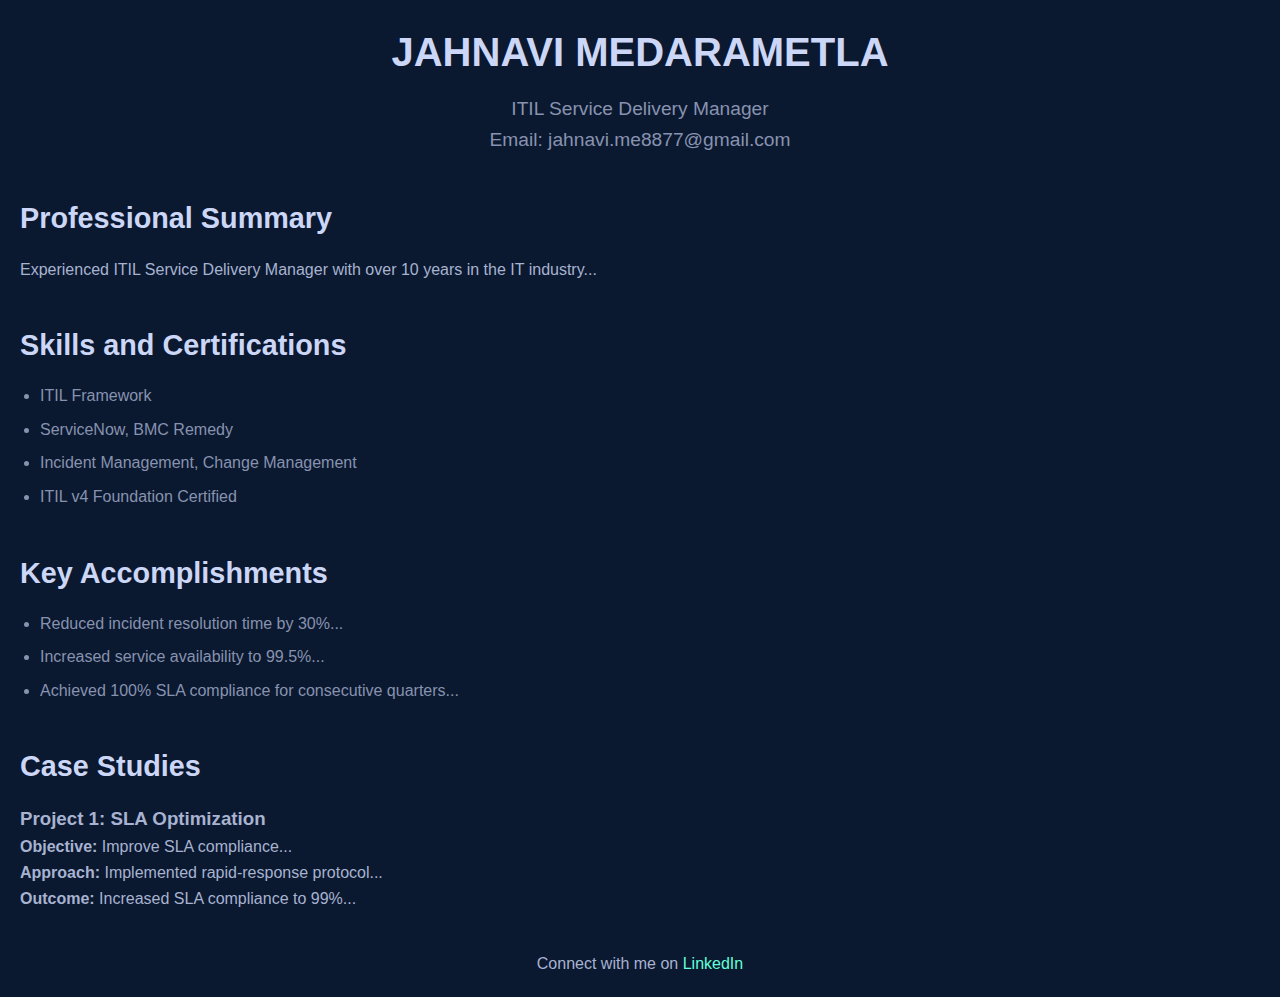
<file: index.html>
<!DOCTYPE html>
<html lang="en">
<head>
  <meta charset="UTF-8">
  <meta name="viewport" content="width=device-width, initial-scale=1.0">
  <title>ITIL Service Delivery Manager Portfolio</title>
  <link rel="stylesheet" href="style.css">
</head>
<body>
  <!-- Header Section -->
  <header>
    <h1>JAHNAVI MEDARAMETLA</h1>
    <p>ITIL Service Delivery Manager</p>
    <p>Email: jahnavi.me8877@gmail.com</p>
  </header>

  <!-- Summary Section -->
  <section id="summary">
    <h2>Professional Summary</h2>
    <p>Experienced ITIL Service Delivery Manager with over 10 years in the IT industry...</p>
  </section>

  <!-- Skills Section -->
  <section id="skills">
    <h2>Skills and Certifications</h2>
    <ul>
      <li>ITIL Framework</li>
      <li>ServiceNow, BMC Remedy</li>
      <li>Incident Management, Change Management</li>
      <li>ITIL v4 Foundation Certified</li>
    </ul>
  </section>

  <!-- Key Accomplishments Section -->
  <section id="accomplishments">
    <h2>Key Accomplishments</h2>
    <ul>
      <li>Reduced incident resolution time by 30%...</li>
      <li>Increased service availability to 99.5%...</li>
      <li>Achieved 100% SLA compliance for consecutive quarters...</li>
    </ul>
  </section>

  <!-- Case Studies Section -->
  <section id="case-studies">
    <h2>Case Studies</h2>
    <h3>Project 1: SLA Optimization</h3>
    <p><strong>Objective:</strong> Improve SLA compliance...</p>
    <p><strong>Approach:</strong> Implemented rapid-response protocol...</p>
    <p><strong>Outcome:</strong> Increased SLA compliance to 99%...</p>
  </section>

  <!-- Footer Section -->
  <footer>
    <p>Connect with me on <a href="https://www.linkedin.com/in/jahnavi-medarametla-88b543204">LinkedIn</a></p>
  </footer>
</body>
</html>
</file>
<file: style.css>
/* Basic Reset */
* {
  margin: 0;
  padding: 0;
  box-sizing: border-box;
}

body {
  background-color: #0a192f; /* Dark background similar to Brittany's */
  font-family: 'Calibre', 'Inter', sans-serif; /* Similar font family */
  color: #a8b2d1; /* Light slate text color */
  line-height: 1.6;
  padding: 20px;
}

/* Header */
header {
  text-align: center;
  margin-bottom: 40px;
}

header h1 {
  font-size: 2.5em;
  color: #ccd6f6; /* Lightest slate color for text */
  margin-bottom: 10px;
}

header p {
  font-size: 1.2em;
  color: #8892b0; /* Slightly lighter slate for subtext */
}

/* Section Styling */
section {
  margin-bottom: 40px;
}

h2 {
  font-size: 1.8em;
  color: #ccd6f6; /* Lightest slate for headings */
  margin-bottom: 15px;
  font-weight: 600;
}

/* List Styling */
ul {
  list-style: disc;
  padding-left: 20px;
  color: #8892b0; /* Slate color for list items */
}

ul li {
  margin-bottom: 8px;
}

/* Links */
a {
  color: #64ffda; /* Green link color */
  text-decoration: none;
  transition: color 0.3s ease;
}

a:hover {
  color: #ccd6f6; /* Lightest slate color on hover */
}

/* Footer */
footer {
  text-align: center;
  margin-top: 40px;
  color: #a8b2d1; /* Light slate for footer text */
}

footer a {
  color: #64ffda; /* Green footer links */
  text-decoration: none;
}

footer a:hover {
  color: #ccd6f6; /* Lightest slate color on hover */
}

/* Button Styling */
button {
  background-color: #64ffda; /* Green background for buttons */
  color: #0a192f; /* Dark text for contrast */
  padding: 10px 20px;
  border: none;
  border-radius: 5px;
  cursor: pointer;
  font-size: 1rem;
  transition: background-color 0.3s ease;
}

button:hover {
  background-color: #ccd6f6; /* Lightest slate on hover */
  color: #0a192f; /* Keep dark text color */
}

/* Custom Scrollbar */
::-webkit-scrollbar {
  width: 8px;
}

::-webkit-scrollbar-thumb {
  background-color: #64ffda; /* Green scrollbar thumb */
  border-radius: 5px;
}

::-webkit-scrollbar-track {
  background-color: #112240; /* Dark background for scrollbar track */
}
</file>
